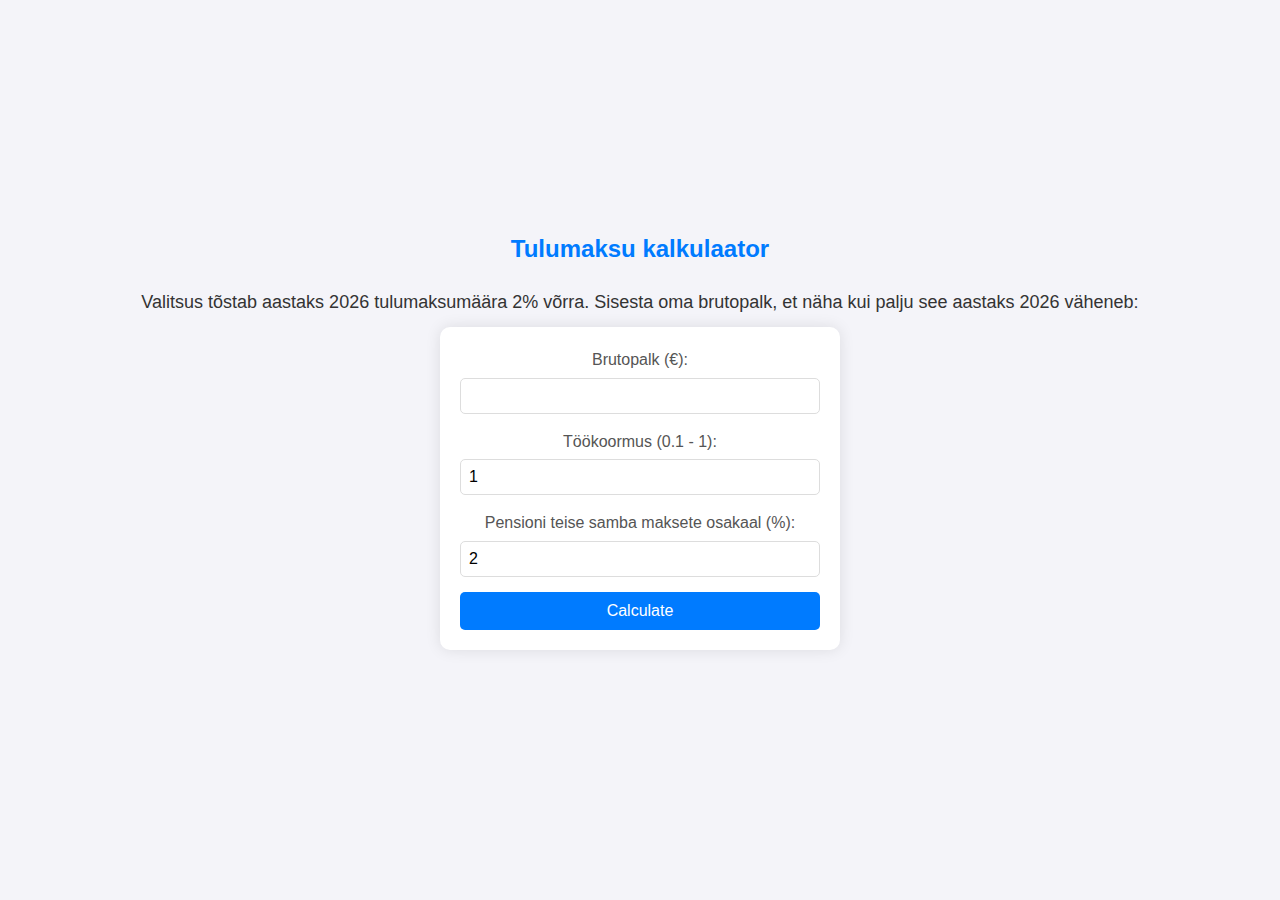
<file: index.html>
<!DOCTYPE html>
<html lang="en">
<head>
    <meta charset="UTF-8">
    <meta name="viewport" content="width=device-width, initial-scale=1.0">
    <title>Estonia Income Tax Calculator</title>
    <link rel="stylesheet" href="styles.css">
    <script src="calculator.js"></script>
</head>
<body>
    <div id="calculatorContainer">
        <h1>Tulumaksu kalkulaator</h1>
        <p>Valitsus tõstab aastaks 2026 tulumaksumäära 2% võrra. Sisesta oma brutopalk, et näha kui palju see aastaks 2026 väheneb:</p>

        <form id="incomeForm">
            <label for="grossIncome">Brutopalk (€):</label>
            <input type="number" id="grossIncome" name="grossIncome" required>
            <label for="workload">Töökoormus (0.1 - 1):</label>
            <input type="number" id="workload" name="workload" min="0.1" max="1" step="0.1" value="1" required>
            <label for="pensionContribution">Pensioni teise samba maksete osakaal (%):</label>
            <input type="number" id="pensionContribution" name="pensionContribution" min="0.1" max="1" step="0.1" value="2" required>
            <button type="button" onclick="calculateIncome()">Calculate</button>
        </form>
    </div>

    <div id="resultContainer" style="display: none;">
        <h2>Tulemus:</h2>
        <p>Netopalk 2024: €<span id="income2024">0</span></p>
        <p>Netopalk 2026: €<span id="income2026">0</span></p>
        <p>Kaotad kahe aasta jooksul palgas <span id="difference">0</span>€</p>
        <p id="lohutus" style="visibility: hidden;">Loodetavasti lohutab Sind mu kass Susan</p>
        <img id="resultImage" src="kalkulaatorsusan.jpg" alt="Result Image" style="display: none; margin-top: 20px;">
        <button type="button" onclick="resetCalculator()">Arvuta uuesti</button>
    </div>
</body>
</html>
</file>
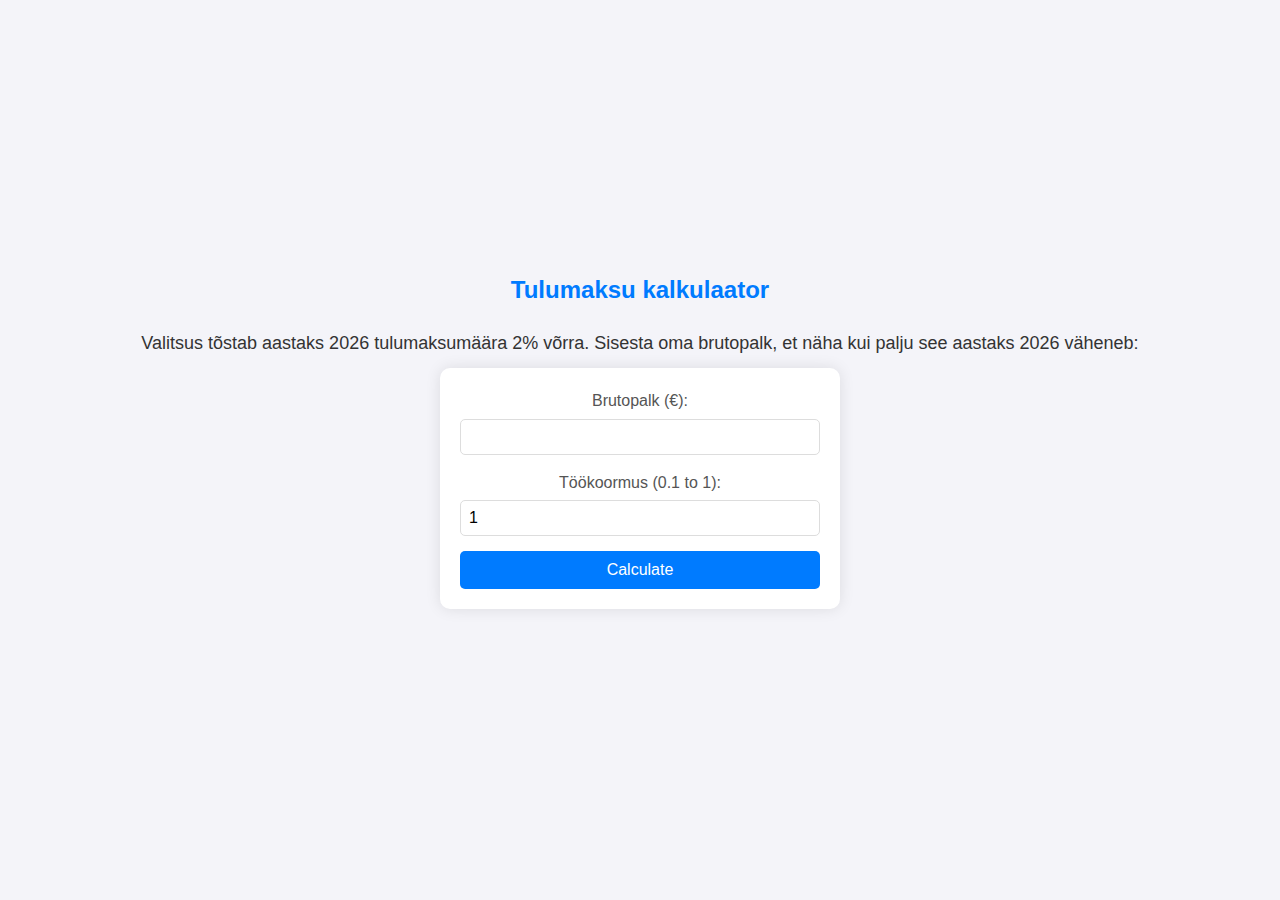
<file: calculator.html>
<!DOCTYPE html>
<html lang="en">
<head>
    <meta charset="UTF-8">
    <meta name="viewport" content="width=device-width, initial-scale=1.0">
    <title>Estonia Income Tax Calculator</title>
    <link rel="stylesheet" href="styles.css">
    <script src="calculator.js"></script>
</head>
<body>
    <div id="calculatorContainer">
        <h1>Tulumaksu kalkulaator</h1>
        <p>Valitsus tõstab aastaks 2026 tulumaksumäära 2% võrra. Sisesta oma brutopalk, et näha kui palju see aastaks 2026 väheneb:</p>

        <form id="incomeForm">
            <label for="grossIncome">Brutopalk (€):</label>
            <input type="number" id="grossIncome" name="grossIncome" required>
            <label for="workload">Töökoormus (0.1 to 1):</label>
            <input type="number" id="workload" name="workload" min="0.1" max="1" step="0.1" value="1" required>
            <button type="button" onclick="calculateIncome()">Calculate</button>
        </form>
    </div>

    <div id="resultContainer" style="display: none;">
        <h2>Tulemus:</h2>
        <p>Netopalk 2024: €<span id="income2024">0</span></p>
        <p>Netopalk 2026: €<span id="income2026">0</span></p>
        <p>Kaotad kahe aasta jooksul palgas <span id="difference">0</span>€</p>
        <p id="lohutus" style="visibility: hidden;">Loodetavasti lohutab Sind mu kass Susan</p>
        <img id="resultImage" src="kalkulaatorsusan.jpg" alt="Result Image" style="display: none; margin-top: 20px;">
        <button type="button" onclick="resetCalculator()">Arvuta uuesti</button>
    </div>
</body>
</html>
</file>
<file: styles.css>
* {
    margin: 0;
    padding: 0;
    box-sizing: border-box;
    font-family: 'Arial', sans-serif;
}

body {
    background-color: #f4f4f9;
    color: #333;
    font-size: 16px;
    line-height: 1.6;
    display: flex;
    justify-content: center;
    align-items: center;
    height: 100vh;
    margin: 0;
    flex-direction: column;
    padding: 20px;
}


form {
    background: #ffffff;
    padding: 20px;
    border-radius: 10px;
    box-shadow: 0 0 15px rgba(0, 0, 0, 0.1);
    width: 100%;
    max-width: 400px; 
    margin: 0 auto 20px auto; 
    text-align: center; 
}


h1 {
    margin-bottom: 20px;
    font-size: 24px;
    color: #007BFF;
    text-align: center;
}



label {
    display: block;
    margin-bottom: 5px;
    color: #555;
}

input[type="number"] {
    width: 100%;
    padding: 8px;
    margin-bottom: 15px;
    border: 1px solid #ddd;
    border-radius: 5px;
    font-size: 16px;
}


button {
    width: 100%;
    padding: 10px;
    background: #007BFF;
    color: white;
    border: none;
    border-radius: 5px;
    cursor: pointer;
    font-size: 16px;
    transition: background 0.3s ease;
}


button:hover {
    background: #0056b3;
}

h2 {
    margin-top: 20px;
    font-size: 20px;
    color: #333;
    text-align: center;
}

p {
    margin-bottom: 10px;
    font-size: 18px;
    text-align: center;
}

span {
    font-weight: bold;
    color: #007BFF;
    display: inline-block;
    margin-top: 10px;
}

.result-container {
    display: flex;
    justify-content: space-between;
    max-width: 600px;
    margin: 0 auto;
    flex-wrap: wrap;
}

#resultImage {
    max-width: 100%;
    height: 500px;
    border-radius: 10px;
}
</file>
